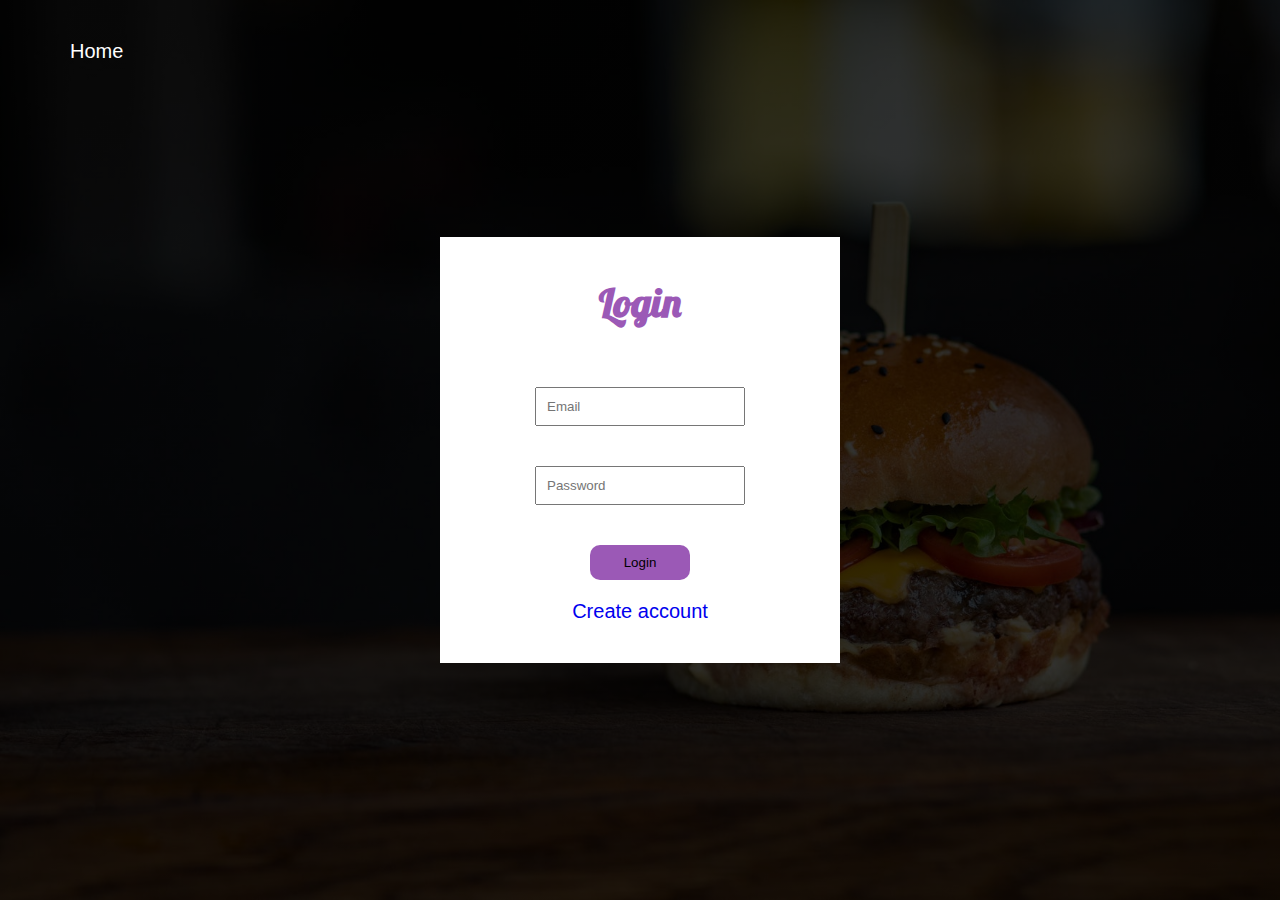
<file: login/login.html>
<!DOCTYPE HTML>
<html>
    <head>
        <title>Signup</title>
            <link type="text/css" rel="stylesheet" href="style.css">
            <link href="https://fonts.googleapis.com/css?family=Lobster&display=swap" rel="stylesheet">
    </head>
    <body>
        <div class="home">
        <a class="home-link" href="../index.html">Home</a>
        </div>
        <form class="signup-form">
            <h1 class="signup-title">Login</h1>
            <input type="email" placeholder="Email" class="email-address" name=""><br>
            <input type="password" placeholder="Password" class="password" name=""><br>
            <input type="submit" class="submit-btn" value="Login"><br>
            <a class="register" href="../register/register.html">Create account</a>
        </form>
    </body>
</html>
</file>
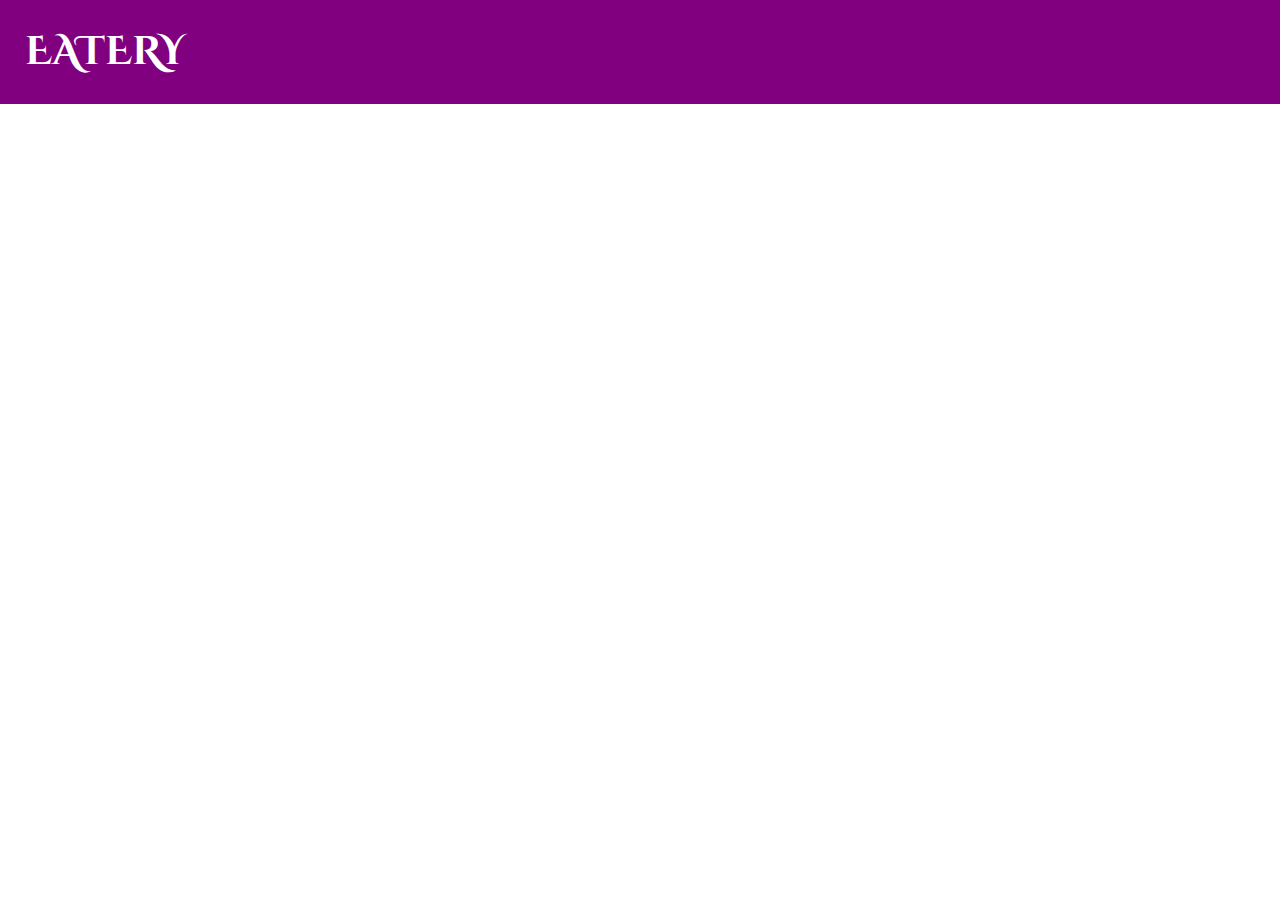
<file: order/order.html>
<!DOCTYPE html>
<html>
    <head>
        <title>Order Food</title>
        <link href="style.css" rel="stylesheet" type="text/css">
        <link href="https://fonts.googleapis.com/css?family=Cinzel+Decorative:400,900&display=swap" rel="stylesheet">
    </head>
    <body>
        <nav>
            <div>
                <h1 class="heading-name">Eatery</h1>
            </div>
            
        </nav>
    
    </body>
</html>
</file>
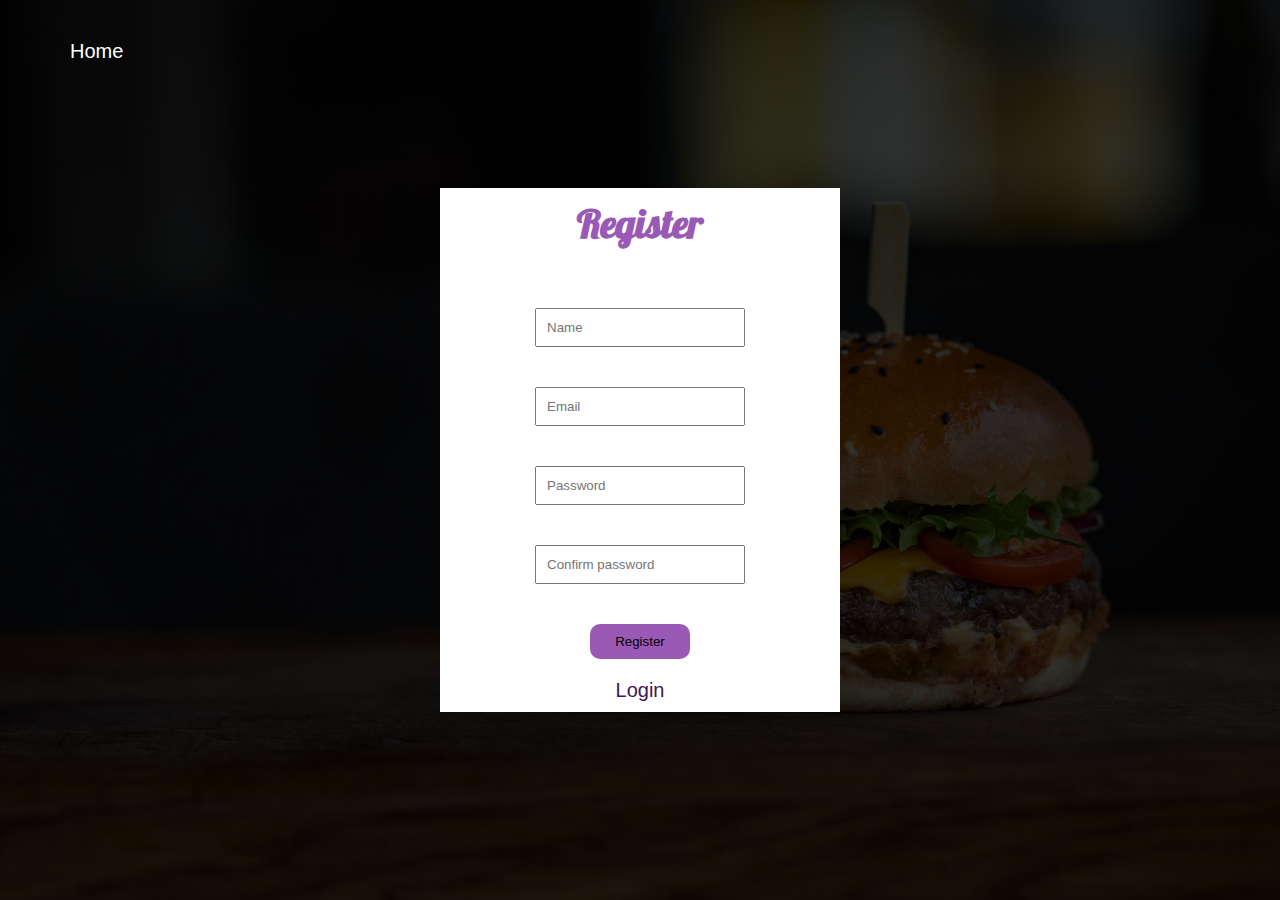
<file: register/register.html>
<!DOCTYPE HTML>
<html>
    <head>
        <title>Signup</title>
            <link type="text/css" rel="stylesheet" href="../login/style.css">
            <link type="text/css" rel="stylesheet" href="style.css">
            <link href="https://fonts.googleapis.com/css?family=Lobster&display=swap" rel="stylesheet">
    </head>
    <body>
        <div class="home">
        <a class="home-link" href="../index.html">Home</a>
        </div>
        <form class="signup-form">
            <h1 class="signup-title">Register</h1>
            <input type="text" placeholder="Name" name="username"><br> 
            <input type="email" placeholder="Email" class="email-address" name="email"><br>
            <input type="password" placeholder="Password" class="password" name="password"><br>
            <input type="password" placeholder="Confirm password" class="password" name="password"><br>
            <input type="submit" class="submit-btn" value="Register"><br>
            <a class="login" href="../login/login.html">Login</a>
        </form>
    </body>
</html>
</file>
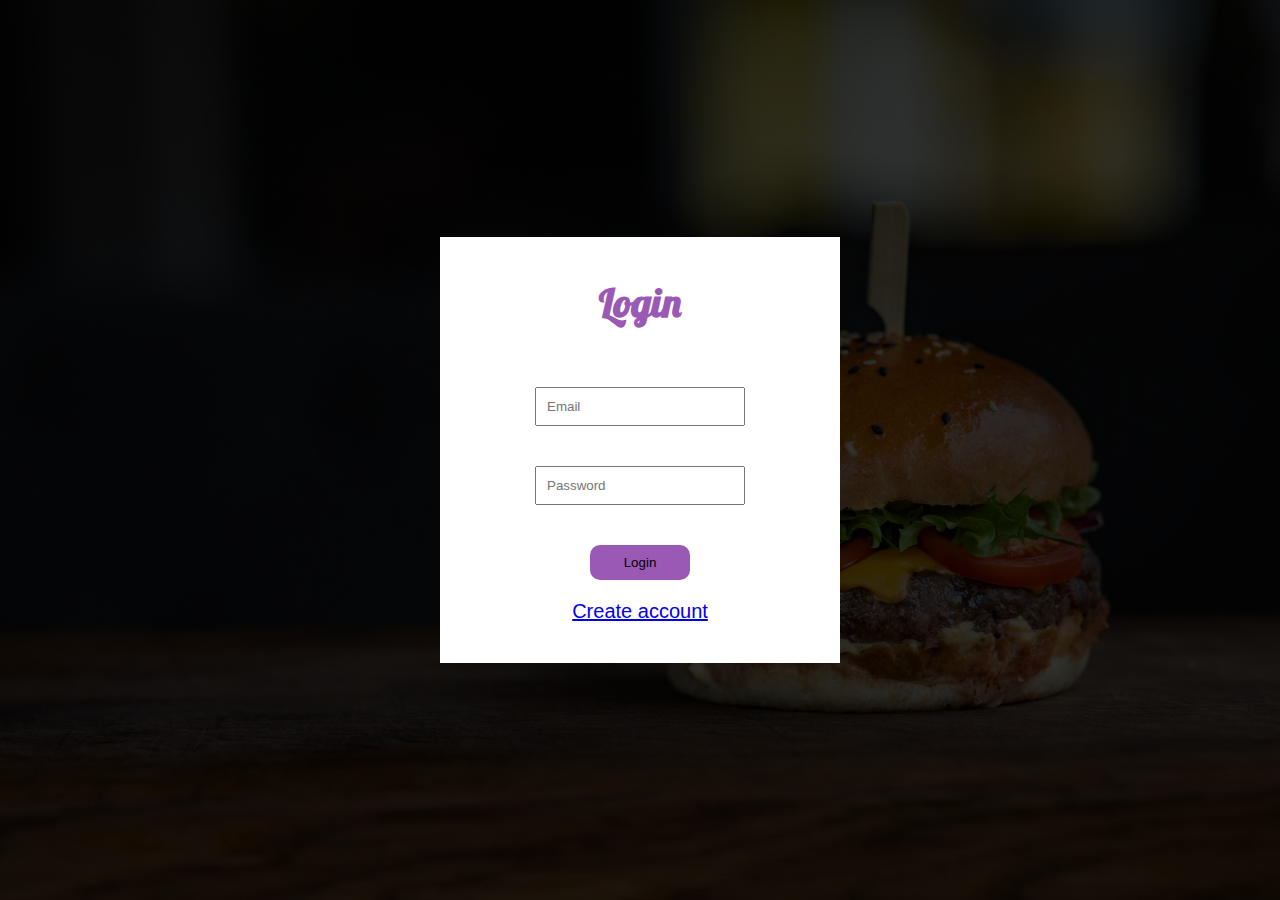
<file: signup/login.html>
<!DOCTYPE HTML>
<html>
    <head>
        <title>Signup</title>
            <link type="text/css" rel="stylesheet" href="style.css">
            <link href="https://fonts.googleapis.com/css?family=Lobster&display=swap" rel="stylesheet">
    </head>
    <body>
        <form class="signup-form">
            <h1 class="signup-title">Login</h1>
            <input type="email" placeholder="Email" class="email-address" name=""><br>
            <input type="password" placeholder="Password" class="password" name=""><br>
            <input type="submit" class="submit-btn" value="Login"><br>
            <a href="../register/register.html">Create account</a>
        </form>
    </body>
</html>
</file>
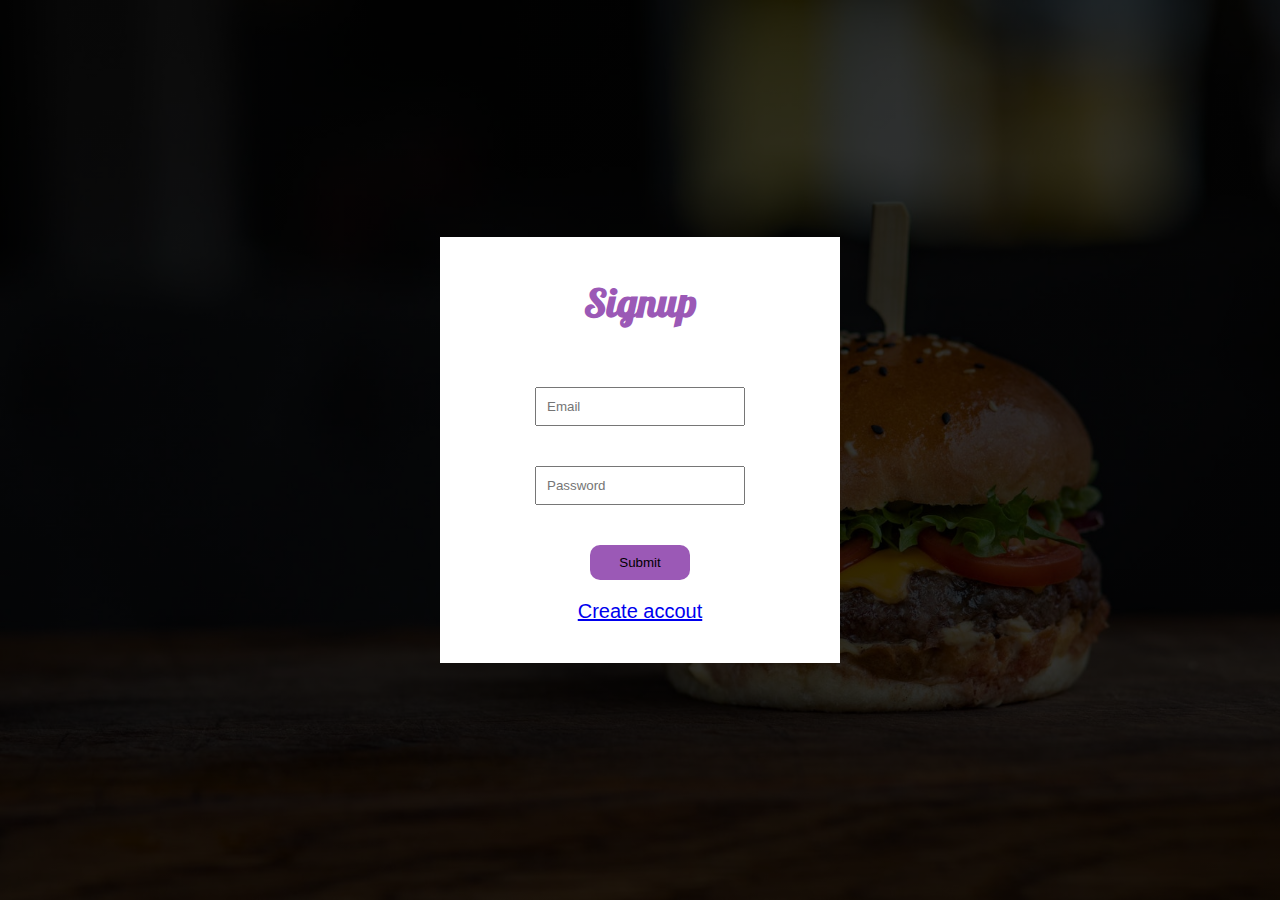
<file: signup/signup.html>
<!DOCTYPE HTML>
<html>
    <head>
        <title>Signup</title>
            <link type="text/css" rel="stylesheet" href="style.css">
            <link href="https://fonts.googleapis.com/css?family=Lobster&display=swap" rel="stylesheet">
    </head>
    <body>
        <form class="signup-form">
            <h1 class="signup-title">Signup</h1>
            <input type="email" placeholder="Email" class="email-address" name=""><br>
            <input type="password" placeholder="Password" class="password" name=""><br>
            <input type="submit" class="submit-btn"><br>
            <a href="../register/register.html">Create accout</a>
        </form>
    </body>
</html>
</file>
<file: login/style.css>
*{
    margin: 0;
    padding: 0;
    box-sizing: border-box;
}
html,body{
    height: 100%;
    width: 100%;
    text-rendering: optimizeLegibility;
    font-family: "Lato", "Arial", sans-serif;
    font-weight: 300;
    font-size: 20px;
}
body{
    background-image: linear-gradient(rgba(0, 0, 0, 0.8),rgba(0, 0, 0, 0.8)),url(bg.jpeg);
    background-position: center;
    background-size: cover;
}
form{
    background-color: white;
    width: 400px;
    height: auto;
    top: 50%;
    left: 50%;
    position: absolute;
    transform: translate(-50%,-50%);
    text-align: center;
    padding: 40px;
}
.signup-title{
   font-family: 'Lobster', cursive;
    margin-bottom: 40px;
    color: #9b59b6;

}
input{
    padding: 10px;
    margin: 20px;
    width: 210px;
}
.submit-btn{
    color: black;
    background-color:#9b59b6;
    border: 0;
    border-radius: 10px;
    width: 100px;
    cursor: pointer;

}
a:link,a:active{
    text-decoration: none;
}
a[class="home-link"]:link,a[class="home-link"]:active{
    color: rgb(255, 255, 255);
}
a[class="home-link"]:hover,a[class="home-link"]:visited{
    border-bottom: 2px solid #9b59b6;
    padding-bottom: 5px;
    color: rgb(255, 255, 255);

}
a[class="register"]:active,a[class="login"]:link,a[class="login"]:hover,a[class="login"]:visited{
    color: #431755;
}
.home{
    padding-top: 40px;
    padding-left: 70px;
}
</file>
<file: order/style.css>
*{
    margin: 0;
    padding: 0;
    box-sizing: border-box;
}
html,body{
    height: 100%;
    width: 100%;
    text-rendering: optimizeLegibility;
    font-family: "Lato", "Arial", sans-serif;
    font-weight: 300;
    font-size: 20px;
}
nav{
    background-color: rgb(128, 0, 128);
    padding: 25px;
}
.heading-name{
    color: white;
    text-transform: uppercase;
    font-family: 'Cinzel Decorative', cursive;
    font-weight: 700;
}
</file>
<file: register/style.css>
*{
    margin: 0;
    padding: 0;
    box-sizing: border-box;
}
html{
    height: 100%;
    width: 100%;
    text-rendering: optimizeLegibility;
    font-family: "Lato", "Arial", sans-serif;
    font-weight: 300;
    font-size: 20px;
}
form{
    padding: 10px; 
}
a[class="login"]:active,a[class="login"]:link,a[class="login"]:hover,a[class="login"]:visited{
    color: #431755;
}
</file>
<file: signup/style.css>
*{
    margin: 0;
    padding: 0;
    box-sizing: border-box;
}
html{
    height: 100%;
    width: 100%;
    text-rendering: optimizeLegibility;
    font-family: "Lato", "Arial", sans-serif;
    font-weight: 300;
    font-size: 20px;
}
body{
    background-image: linear-gradient(rgba(0, 0, 0, 0.8),rgba(0, 0, 0, 0.8)),url(bg.jpeg);
    background-position: center;
    background-size: cover;
}
form{
    background-color: white;
    width: 400px;
    height: auto;
    top: 50%;
    left: 50%;
    position: absolute;
    transform: translate(-50%,-50%);
    text-align: center;
    padding: 40px;
}
.signup-title{
   font-family: 'Lobster', cursive;
    margin-bottom: 40px;
    color: #9b59b6;

}
input{
    padding: 10px;
    margin: 20px;
    width: 210px;
}
.submit-btn{
    color: black;
    background-color:#9b59b6;
    border: 0;
    border-radius: 10px;
    width: 100px;
    cursor: pointer;

}
</file>
